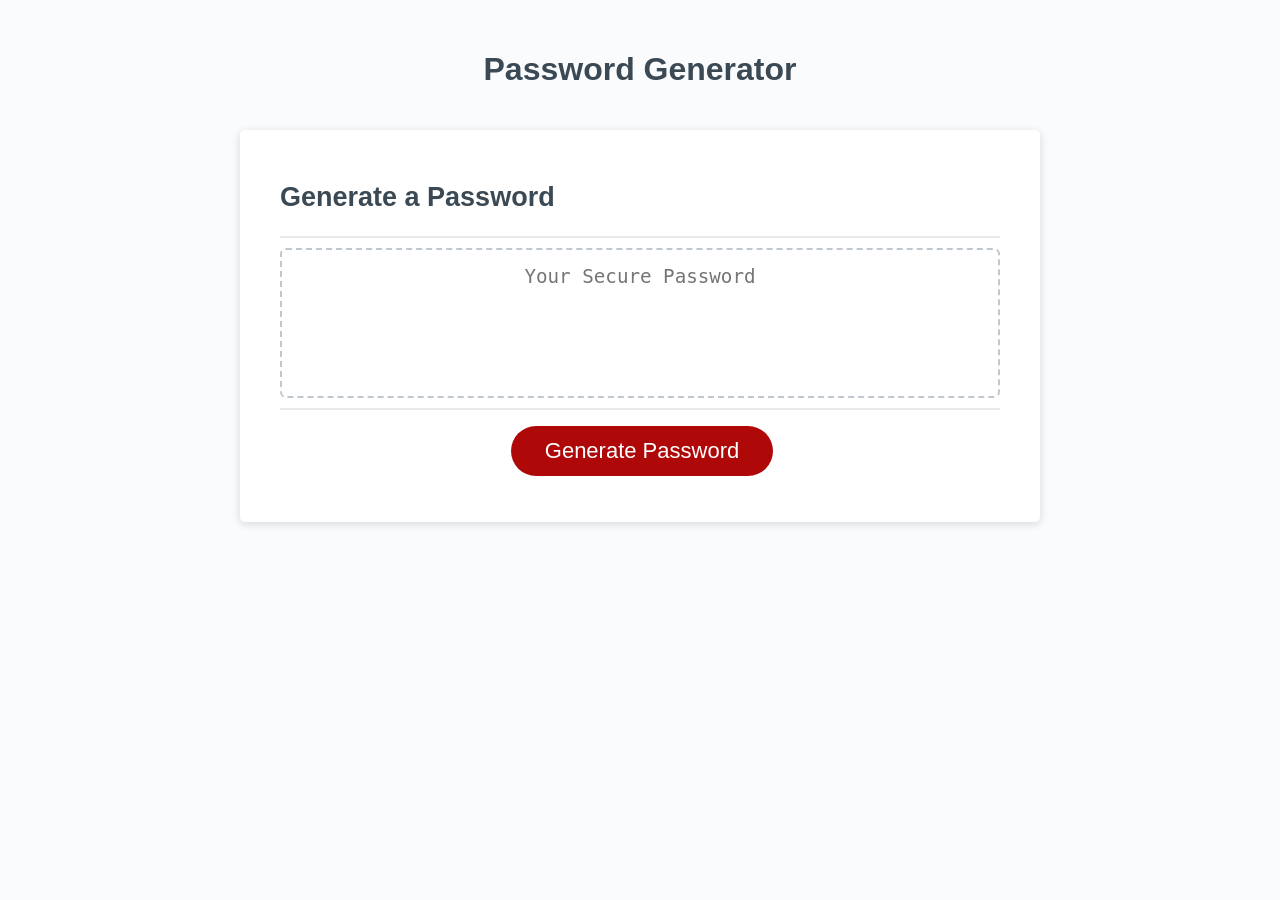
<file: index.html>
<!DOCTYPE html>
<html lang="en">
	<head>
		<meta charset="UTF-8" />
		<meta name="viewport" content="width=device-width, initial-scale=1.0" />
		<meta http-equiv="X-UA-Compatible" content="ie=edge" />
		<title>Password Generator</title>
		<link rel="stylesheet" href="style.css" />
	</head>
	<body>
		<div class="wrapper">
			<header>
				<h1>Password Generator</h1>
			</header>
			<div class="card">
				<div class="card-header">
					<h2>Generate a Password</h2>
				</div>
				<div class="card-body">
					<textarea
						readonly
						id="password"
						placeholder="Your Secure Password"
						aria-label="Generated Password"
					></textarea>
				</div>
				<div class="card-footer">
					<button id="generate" class="btn">Generate Password</button>
				</div>
			</div>
		</div>
		<script src="script.js"></script>
	</body>
</html>
</file>
<file: style.css>
*,
*::before,
*::after {
	box-sizing: border-box;
}

html,
body,
.wrapper {
	height: 100%;
	margin: 0;
	padding: 0;
}

body {
	font-family: sans-serif;
	background-color: #f9fbfd;
}

.wrapper {
	padding-top: 30px;
	padding-left: 20px;
	padding-right: 20px;
}

header {
	text-align: center;
	padding: 20px;
	padding-top: 0px;
	color: hsl(206, 17%, 28%);
}

.card {
	background-color: hsl(0, 0%, 100%);
	border-radius: 5px;
	border-width: 1px;
	box-shadow: rgba(0, 0, 0, 0.15) 0px 2px 8px 0px;
	color: hsl(206, 17%, 28%);
	font-size: 18px;
	margin: 0 auto;
	max-width: 800px;
	padding: 30px 40px;
}

.card-header::after {
	content: " ";
	display: block;
	width: 100%;
	background: #e7e9eb;
	height: 2px;
}

.card-body {
	min-height: 100px;
}

.card-footer {
	text-align: center;
}

.card-footer::before {
	content: " ";
	display: block;
	width: 100%;
	background: #e7e9eb;
	height: 2px;
}

.card-footer::after {
	content: " ";
	display: block;
	clear: both;
}

.btn {
	border: none;
	background-color: hsl(360, 91%, 36%);
	border-radius: 25px;
	box-shadow: rgba(0, 0, 0, 0.1) 0px 1px 6px 0px rgba(0, 0, 0, 0.2) 0px 1px 1px
		0px;
	color: hsl(0, 0%, 100%);
	display: inline-block;
	font-size: 22px;
	line-height: 22px;
	margin: 16px 16px 16px 20px;
	padding: 14px 34px;
	text-align: center;
	cursor: pointer;
}

button[disabled] {
	cursor: default;
	background: #c0c7cf;
}

.float-right {
	float: right;
}

#password {
	-webkit-appearance: none;
	-moz-appearance: none;
	appearance: none;
	border: none;
	display: block;
	width: 100%;
	padding-top: 15px;
	padding-left: 15px;
	padding-right: 15px;
	padding-bottom: 85px;
	font-size: 1.2rem;
	text-align: center;
	margin-top: 10px;
	margin-bottom: 10px;
	border: 2px dashed #c0c7cf;
	border-radius: 6px;
	resize: none;
	overflow: hidden;
}

@media (max-width: 690px) {
	.btn {
		font-size: 1rem;
		margin: 16px 0px 0px 0px;
		padding: 10px 15px;
	}

	#password {
		font-size: 1rem;
	}
}

@media (max-width: 500px) {
	.btn {
		font-size: 0.8rem;
	}
}
</file>
<file: Develop/style.css>
*,
*::before,
*::after {
	box-sizing: border-box;
}

html,
body,
.wrapper {
	height: 100%;
	margin: 0;
	padding: 0;
}

body {
	font-family: sans-serif;
	background-color: #f9fbfd;
}

.wrapper {
	padding-top: 30px;
	padding-left: 20px;
	padding-right: 20px;
}

header {
	text-align: center;
	padding: 20px;
	padding-top: 0px;
	color: hsl(206, 17%, 28%);
}

.card {
	background-color: hsl(0, 0%, 100%);
	border-radius: 5px;
	border-width: 1px;
	box-shadow: rgba(0, 0, 0, 0.15) 0px 2px 8px 0px;
	color: hsl(206, 17%, 28%);
	font-size: 18px;
	margin: 0 auto;
	max-width: 800px;
	padding: 30px 40px;
}

.card-header::after {
	content: " ";
	display: block;
	width: 100%;
	background: #e7e9eb;
	height: 2px;
}

.card-body {
	min-height: 100px;
}

.card-footer {
	text-align: center;
}

.card-footer::before {
	content: " ";
	display: block;
	width: 100%;
	background: #e7e9eb;
	height: 2px;
}

.card-footer::after {
	content: " ";
	display: block;
	clear: both;
}

.btn {
	border: none;
	background-color: hsl(360, 91%, 36%);
	border-radius: 25px;
	box-shadow: rgba(0, 0, 0, 0.1) 0px 1px 6px 0px rgba(0, 0, 0, 0.2) 0px 1px 1px
		0px;
	color: hsl(0, 0%, 100%);
	display: inline-block;
	font-size: 22px;
	line-height: 22px;
	margin: 16px 16px 16px 20px;
	padding: 14px 34px;
	text-align: center;
	cursor: pointer;
}

button[disabled] {
	cursor: default;
	background: #c0c7cf;
}

.float-right {
	float: right;
}

#password {
	-webkit-appearance: none;
	-moz-appearance: none;
	appearance: none;
	border: none;
	display: block;
	width: 100%;
	padding-top: 15px;
	padding-left: 15px;
	padding-right: 15px;
	padding-bottom: 85px;
	font-size: 1.2rem;
	text-align: center;
	margin-top: 10px;
	margin-bottom: 10px;
	border: 2px dashed #c0c7cf;
	border-radius: 6px;
	resize: none;
	overflow: hidden;
}

@media (max-width: 690px) {
	.btn {
		font-size: 1rem;
		margin: 16px 0px 0px 0px;
		padding: 10px 15px;
	}

	#password {
		font-size: 1rem;
	}
}

@media (max-width: 500px) {
	.btn {
		font-size: 0.8rem;
	}
}
</file>
